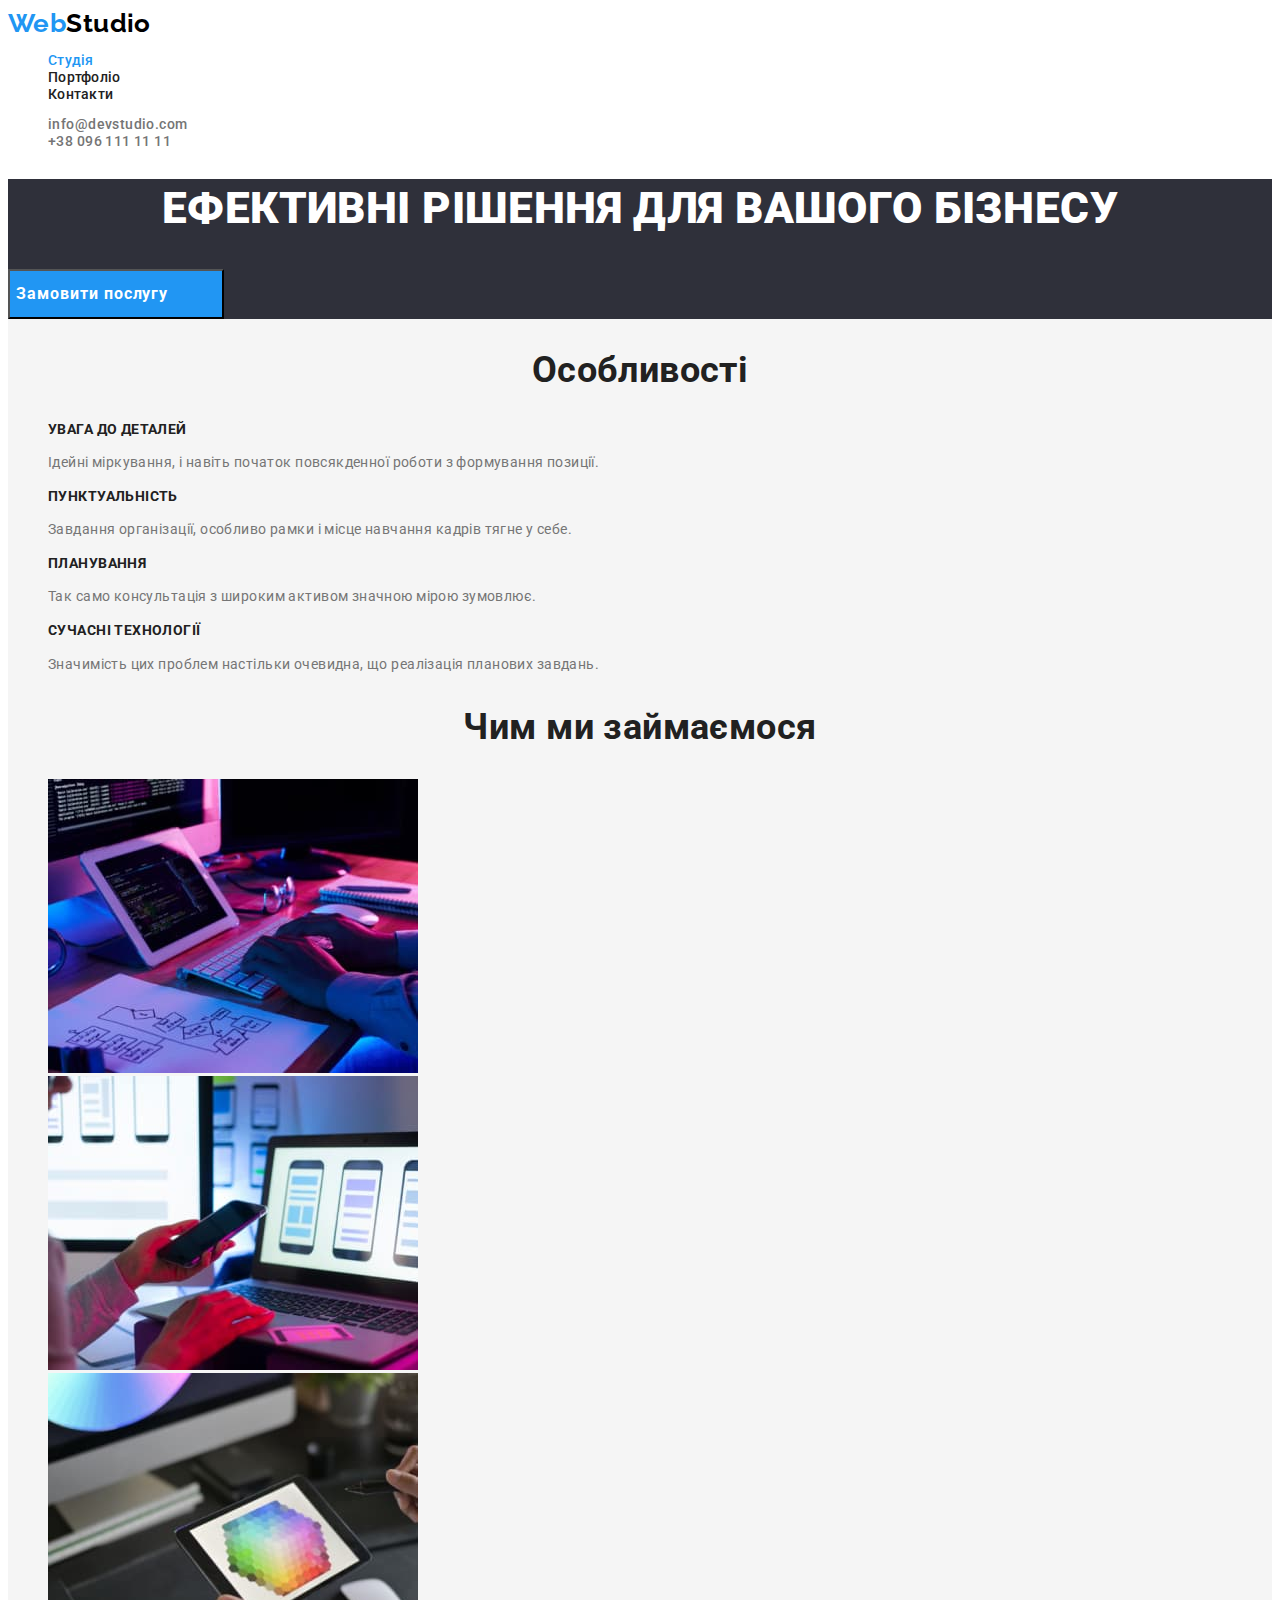
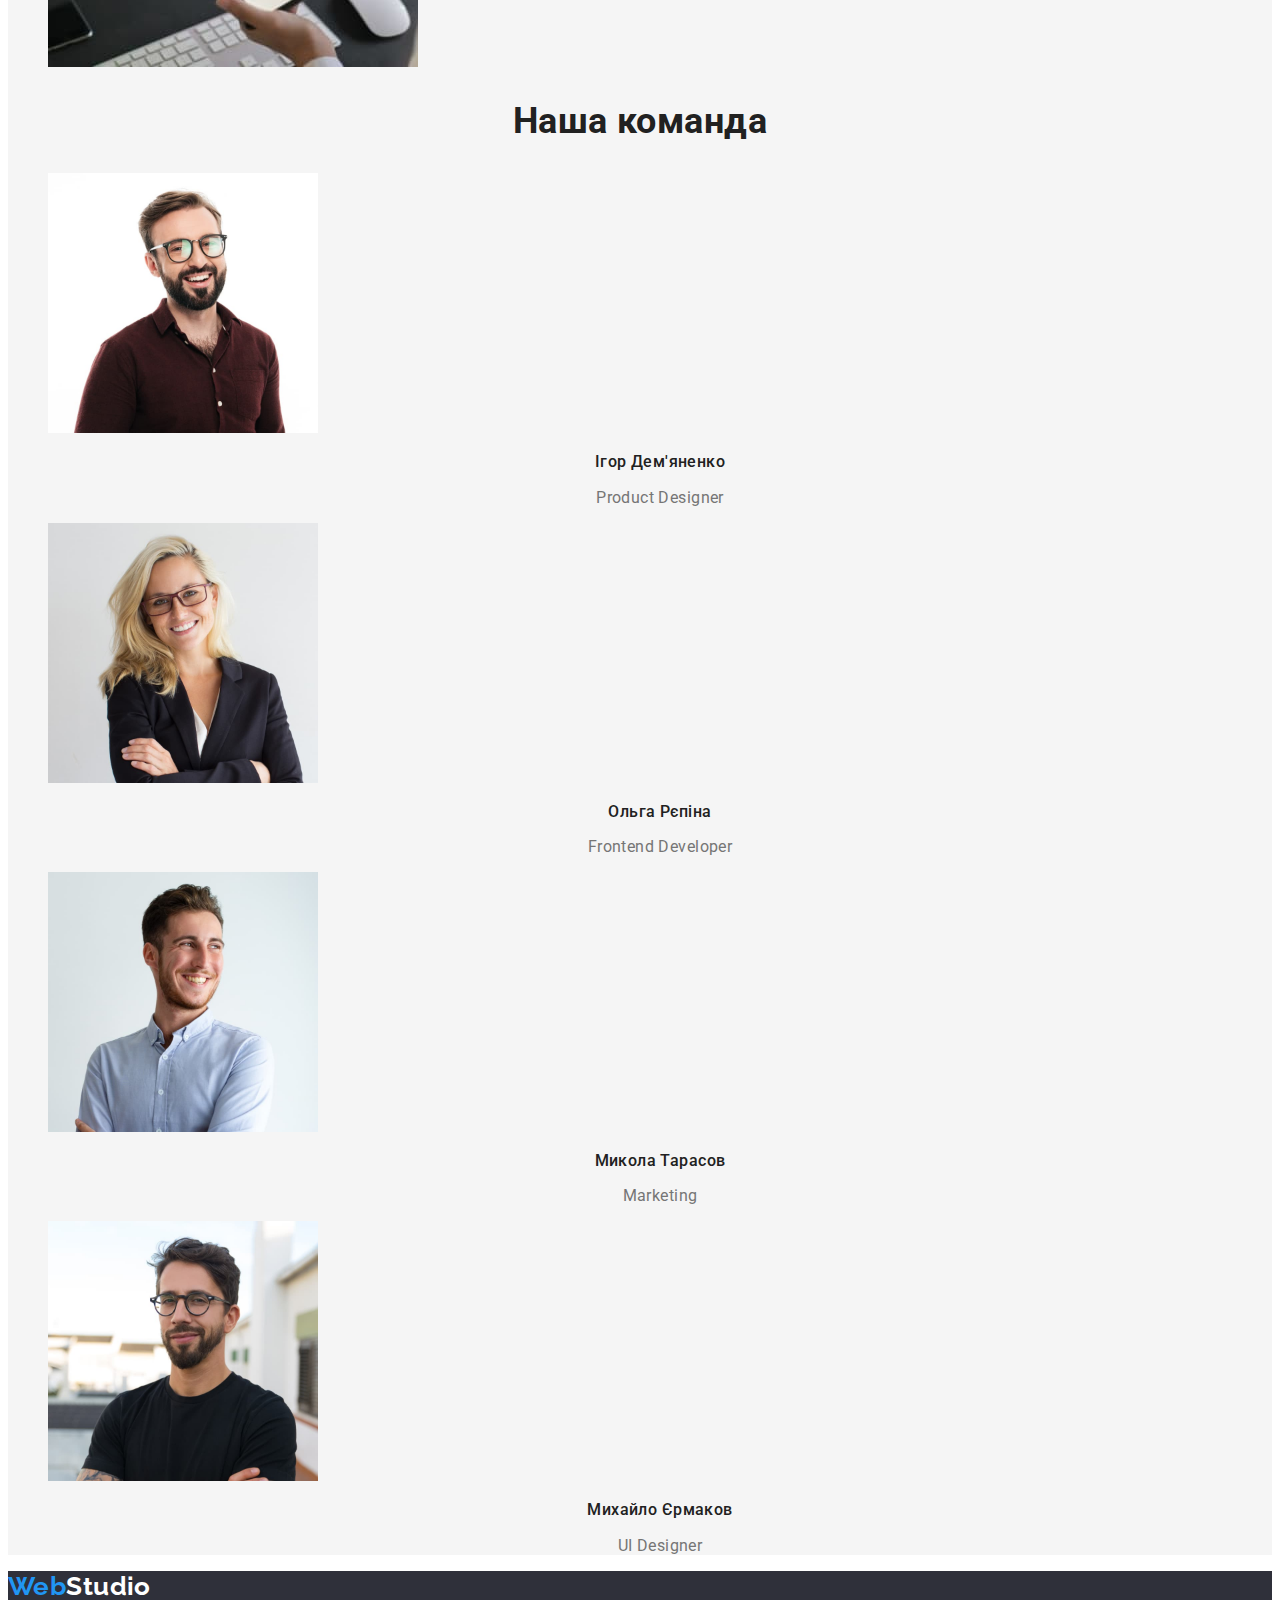
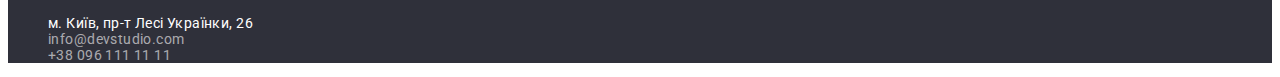
<file: index.html>
<!DOCTYPE html>
<html lang="uk">
<head>
    <meta charset="UTF-8">
    <meta http-equiv="X-UA-Compatible" content="IE=edge">
    <meta name="viewport" content="width=device-width, initial-scale=1.0">
    <title>Document</title>
    <link rel="preconnect" href="https://fonts.googleapis.com">
    <link rel="preconnect" href="https://fonts.gstatic.com" crossorigin>
    <link href="https://fonts.googleapis.com/css2?family=Raleway:wght@700&family=Roboto:wght@400;500;700;900&display=swap" rel="stylesheet">
    <link rel="stylesheet" href="./css/styles.css">
</head>
    <body>
        <!--Шапка-->
        <header>
            <nav>
                <a href="./index.html" class="logo"> <span class="logo-color">Web</span>Studio</a>
                <ul class="site-nav list">
                    <li>
                        <a href="./index.html" class="link current">
                            Студія
                        </a>
                    </li>

                    <li>
                        <a href="./portfolio.html" class="link">
                            Портфоліо
                        </a>
                    </li>

                    <li>
                        <a href="" class="link">
                            Контакти
                        </a>
                    </li>
                </ul>
            </nav>
            <ul class="site-nav info list">
                <li><a href="" class="info">info@devstudio.com</a></li>
                <li><a href="" class="info">+38 096 111 11 11</a></li>
            </ul>
        </header>
        <!--Герой-->
        <main class="hero-page">
            <section class="hero">
                <h1 class="hero-title">Ефективні рішення для вашого бізнесу</h1>
                <button class="hero-button" type="button">Замовити послугу</button>
            </section>
            <section class="section">
                <!--Особливості-->
                <h2 class="section-title">Особливості</h2>
                <!--не відображається заголовок-->
                <ul class="feature-list list">
                    <li>
                        <h3 class="title">УВАГА ДО ДЕТАЛЕЙ</h3>
                        <p class="feature-text">Ідейні міркування, і навіть початок повсякденної роботи з формування позиції.</p>
                    </li>
                    <li>
                        <h3 class="title">ПУНКТУАЛЬНІСТЬ</h3>
                        <p class="feature-text">Завдання організації, особливо рамки і місце навчання кадрів тягне у себе.</p>
                    </li>
                    <li>
                        <h3 class="title">ПЛАНУВАННЯ</h3>
                        <p class="feature-text">Так само консультація з широким активом значною мірою зумовлює.</p>
                    </li>
                    <li>
                        <h3 class="title">СУЧАСНІ ТЕХНОЛОГІЇ</h3>
                        <p class="feature-text">Значимість цих проблем настільки очевидна, що реалізація планових завдань.</p>
                    </li>
                </ul>
            </section>
            <section class="section">
                <!--Зайнятість-->
                <h2 class="section-title">Чим ми займаємося</h2>
                <ul class="list">
                    <li><img src="./images/photo/1-img.jpg" alt="Написання коду" width="370"></li>
                    <li><img src="./images/photo/2-img.jpg" alt="Розробка додатків" width="370"></li>
                    <li><img src="./images/photo/3img.jpg" alt="Дизайн" width="370"></li>
                </ul>
            </section>
            <!--Команда-->
            <section class="section">
                <h2 class="section-title">Наша команда</h2>
                <ul class="list">
                    <li>
                        <img src="./images/photo/4-img.jpg" alt="Чоловік" width="270">
                        <h3 class="title-user">Ігор Дем'яненко</h3>
                        <p class="title-name">Product Designer</p>
                    </li>
                    <li>
                        <img src="./images/photo/5-img.jpg" alt="Жінка" width="270">
                        <h3 class="title-user">Ольга Рєпіна</h3>
                        <p class="title-name">Frontend Developer</p>
                    </li>
                    <li>
                        <img src="./images/photo/6-img.jpg" alt="Чоловік" width="270">
                        <h3 class="title-user">Микола Тарасов</h3>
                        <p class="title-name">Marketing</p>
                    </li>
                    <li>
                        <img src="./images/photo/7-img.jpg" alt="Чоловік" width="270">
                        <h3 class="title-user">Михайло Єрмаков</h3>
                        <p class="title-name">UI Designer</p>
                    </li>
                </ul>
            </section>
        </main>
        <footer class="footer-block">
                <a href="#footer" class="logo-footer"> <span class="logo-color">Web</span>Studio</a>
            <address>
                <ul class="list">
                    <li> 
                        <a href="ad" class="address-footer">м. Київ, пр-т Лесі Українки, 26</a>
                    </li>
                    <li>
                        <a href="mailto:info@devstudio.com" class="info-footer">info@devstudio.com</a>
                    </li>
                    <li>
                        <a href="tel:+380961111111" class="info-footer">+38 096 111 11 11</a>
                    </li>
                </ul>
            </address>
        </footer>
    </body>
</html>
</file>
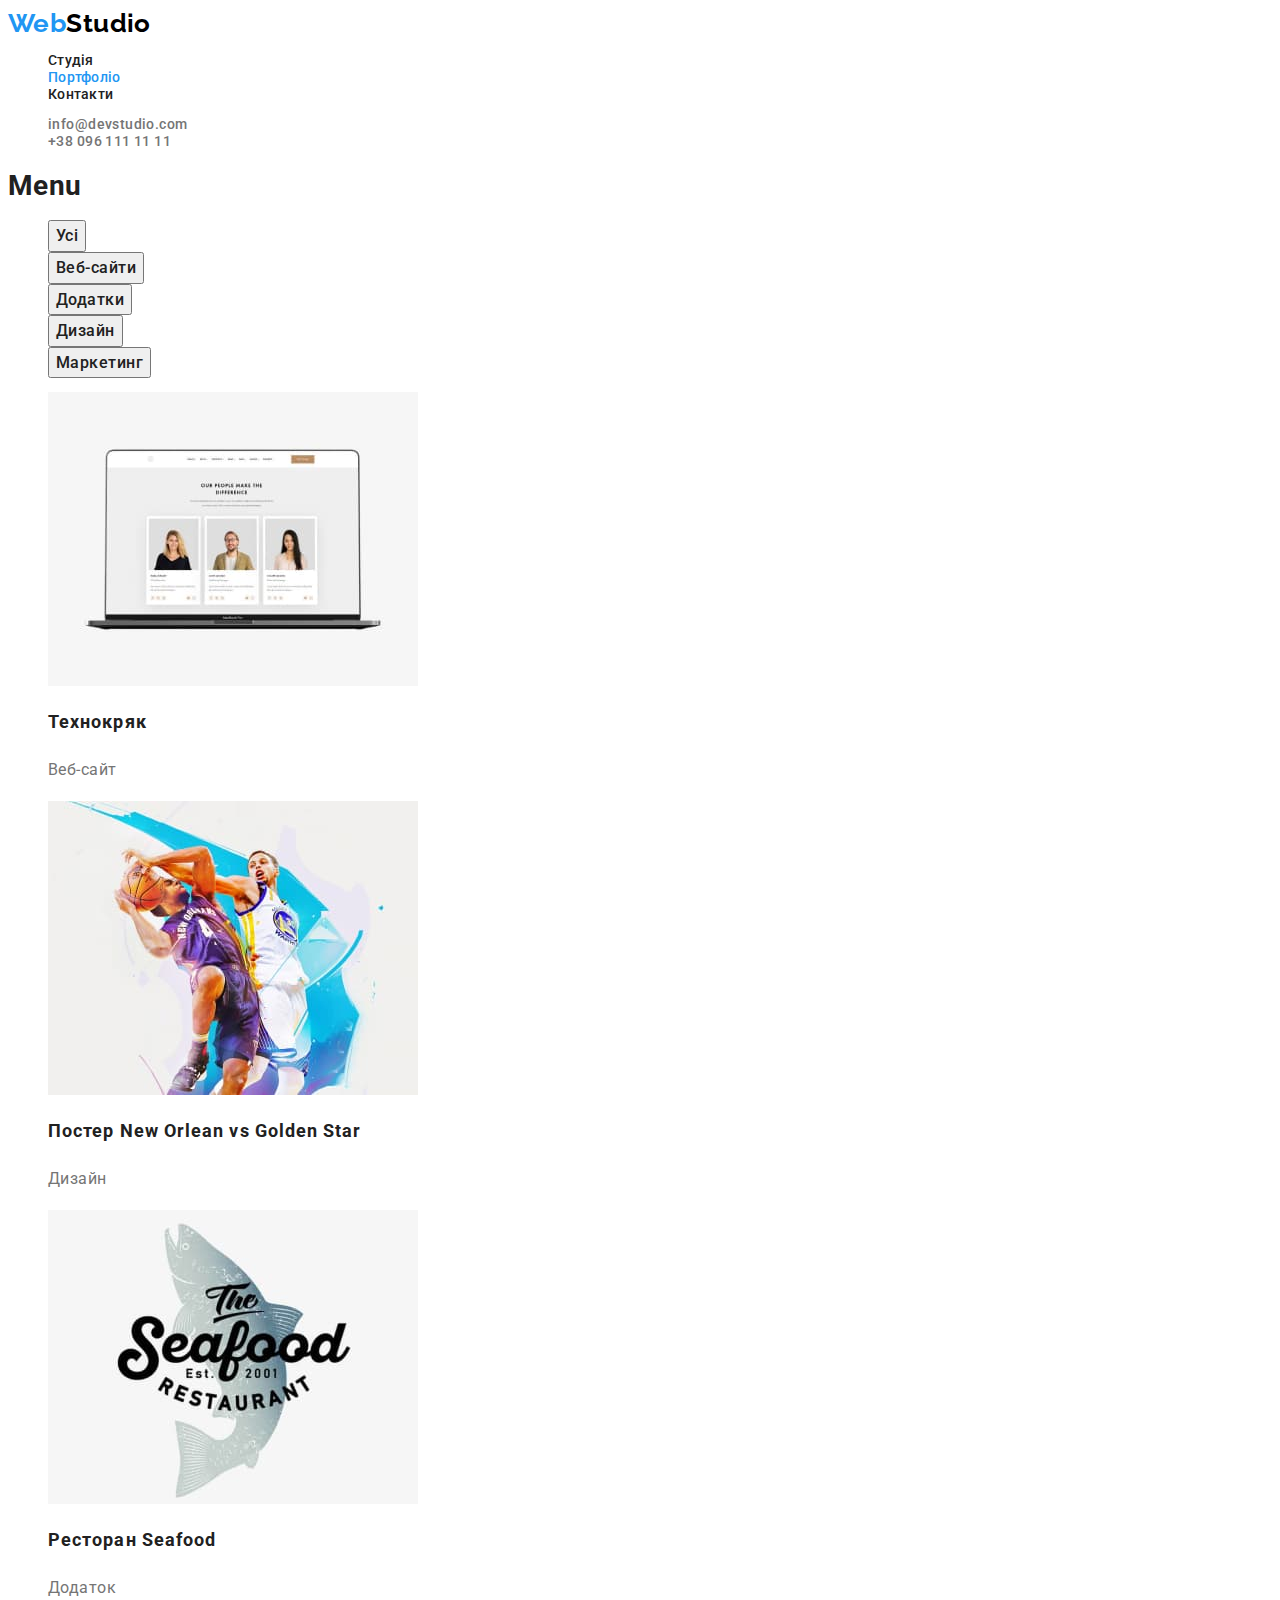
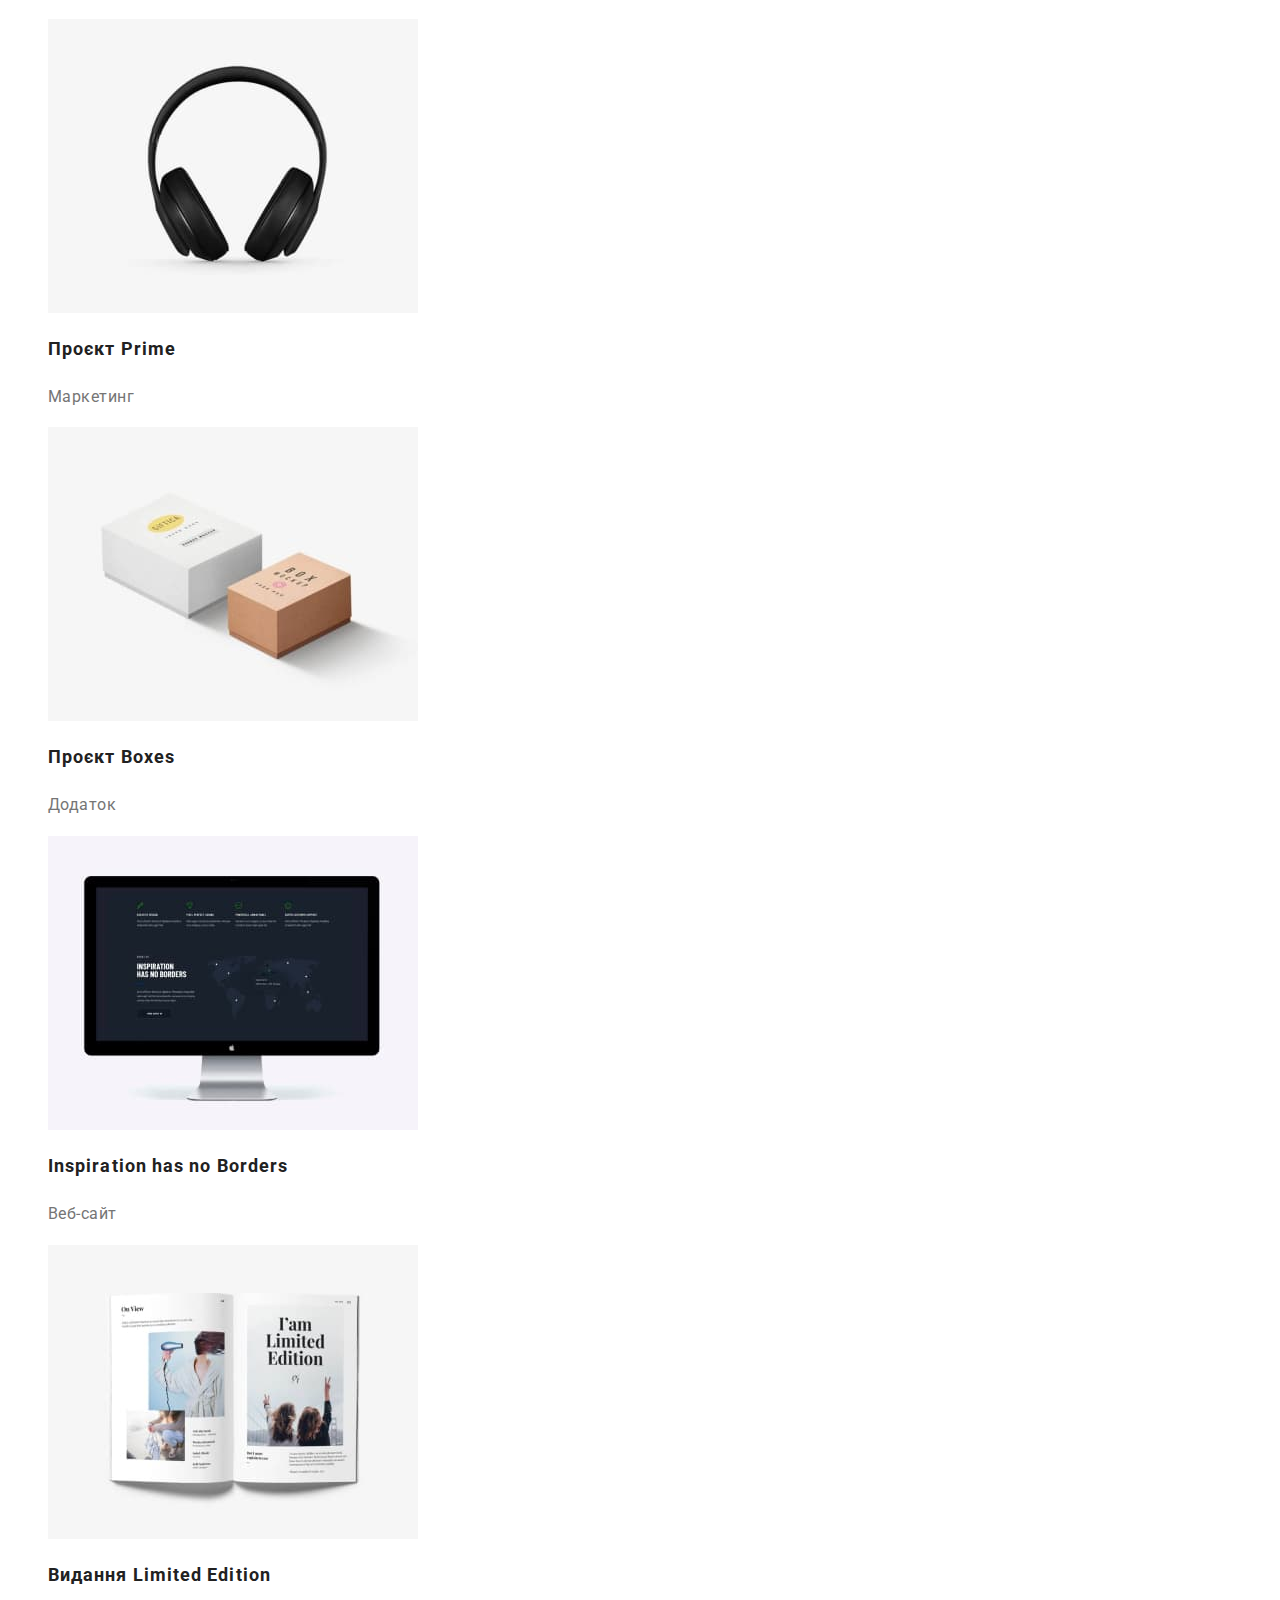
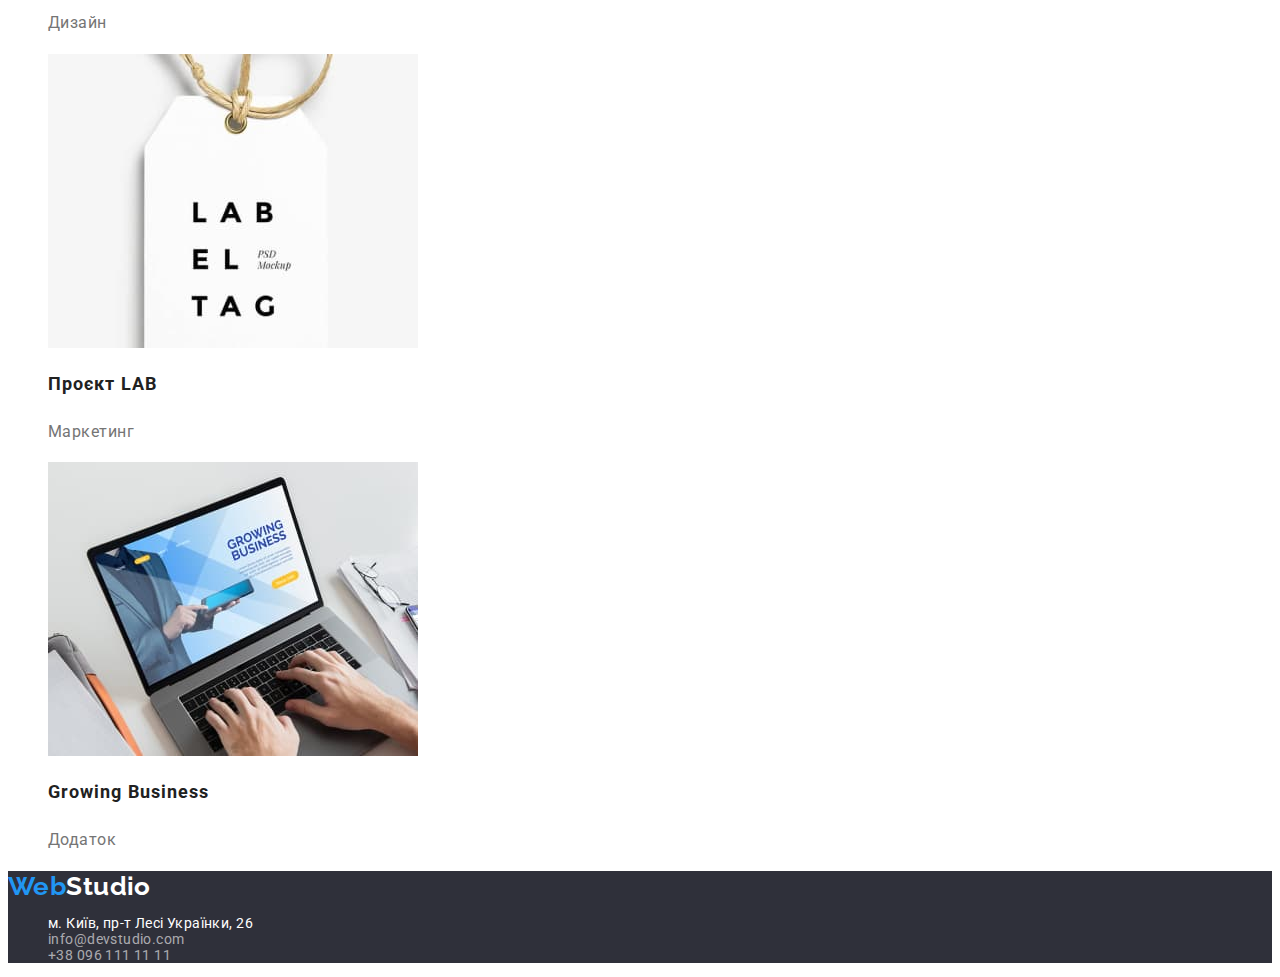
<file: portfolio.html>
<!DOCTYPE html>
<html lang="uk">
<head>
    <meta charset="UTF-8">
    <meta http-equiv="X-UA-Compatible" content="IE=edge">
    <meta name="viewport" content="width=device-width, initial-scale=1.0">
    <title>Document</title>
    <link rel="preconnect" href="https://fonts.googleapis.com">
    <link rel="preconnect" href="https://fonts.gstatic.com" crossorigin>
    <link href="https://fonts.googleapis.com/css2?family=Raleway:wght@700&family=Roboto:wght@400;500;700;900&display=swap" rel="stylesheet">
    <link rel="stylesheet" href="css/styles.css">
</head>
    <body>
        <header>
            <nav>
                <a href="./portfolio.html" class="logo"> <span class="logo-color">Web</span>Studio</a>
                <ul class="site-nav list">
                    <li><a href="./index.html" class="link">Студія</a></li>
                    <li><a href="./portfolio.html" class="link current">Портфоліо</a></li>
                    <li><a href="" class="link">Контакти</a></li>
                </ul>
            </nav>
            <ul class="site-nav info list">
                <li><a href="" class="info">info@devstudio.com</a></li>
                <li><a href="" class="info">+38 096 111 11 11</a></li>
            </ul>
        </header>
        <main class="filter-page">
            <section>
                <h1>Menu</h1>
                <ul class="filter-nav list">
                    <li><button class="filter-link" type="button">Усі</button></li>
                    <li><button class="filter-link" type="button">Веб-сайти</button></li>
                    <li><button class="filter-link" type="button">Додатки</button></li>
                    <li><button class="filter-link" type="button">Дизайн</button></li>
                    <li><button class="filter-link" type="button">Маркетинг</button></li>
                </ul>
                <ul class="list">
                    <li class="project-list">
                        <img src="./images/portfolio/01.jpg" alt="Виконавчі люди" width="370">
                        <h2 class="project-name">Технокряк</h2>
                        <p class="project-kategory">Веб-сайт</p>
                    </li>
                    <li>
                        <img src="./images/portfolio/02.jpg" alt="Гра в баскетбол" width="370">
                        <h2 class="project-name">Постер New Orlean vs Golden Star</h2>
                        <p class="project-kategory">Дизайн</p>
                    </li>
                    <li>
                        <img src="./images/portfolio/03.jpg" alt="Логотип ресторану" width="370">
                        <h2 class="project-name">Ресторан Seafood</h2>
                        <p class="project-kategory">Додаток</p>
                    </li>
                    <li>
                        <img src="./images/portfolio/04.jpg" alt="Навушники" width="370">
                        <h2 class="project-name">Проєкт Prime</h2>
                        <p class="project-kategory">Маркетинг</p>
                    </li>
                    <li>
                        <img src="./images/portfolio/05.jpg" alt="Дві коробки" width="370">
                        <h2 class="project-name">Проєкт Boxes</h2>
                        <p class="project-kategory">Додаток</p>
                    </li>
                    <li>
                        <img src="./images/portfolio/06.jpg" alt="Монітор" width="370">
                        <h2 class="project-name">Inspiration has no Borders</h2>
                        <p class="project-kategory">Веб-сайт</p>
                    </li>
                    <li>
                        <img src="./images/portfolio/07.jpg" alt="Стаття в журналі" width="370">
                        <h2 class="project-name">Видання Limited Edition</h2>
                        <p class="project-kategory">Дизайн</p>
                    </li>
                    <li>
                        <img src="./images/portfolio/08.jpg" alt="Бірка" width="370">
                        <h2 class="project-name">Проєкт LAB</h2>
                        <p class="project-kategory">Маркетинг</p>
                    </li>
                    <li>
                        <img src="./images/portfolio/09.jpg" alt="Додаток" width="370">
                        <h2 class="project-name">Growing Business</h2>
                        <p class="project-kategory">Додаток</p>
                    </li>
                </ul>
            </section>
        </main>
        <footer class="footer-block">
            <a href="#footer" class="logo-footer"> <span class="logo-color">Web</span>Studio</a>
            <address>
                <ul class="list">
                    <li>
                        <a href="ad" class="address-footer">м. Київ, пр-т Лесі Українки, 26</a>
                    </li>
                    <li>
                        <a href="mailto:info@devstudio.com" class="info-footer">info@devstudio.com</a>
                    </li>
                    <li>
                        <a href="tel:+380961111111" class="info-footer">+38 096 111 11 11</a>
                    </li>
                </ul>
            </address>
        </footer>
    </body>
</html>
</file>
<file: css/styles.css>
/* #FFFFFF white, #212121 black, #757575 grafite, #2196F3 blue */

:root {
    --black: #212121;
    --blue: #2196F3;
    --white: #FFFFFF;
    --grafite: #757575;
    --grey: #2F303A;
    --page: #F5F5F5;
    --logo: #000000;
}

body {
    color: var(--black);
    background-color: var(--white);
    font-family: Roboto, sans-serif;
    letter-spacing: 0.03em;
    font-size: 14px;
}

.hero-page {
    background-color: var(--page);
}

.logo-color {
    color: var(--blue);
}

.logo {
    color: var(--logo);
    font-weight: 700;
    font-size: 26px;
    text-decoration: none;
    font-family: Raleway, sans-serif;
}

.hero {
    background-color: var(--grey);
}

.hero-title {
    color: var(--white);
    text-align: center;
    font-weight: 900;
    font-size: 44px;
    line-height: 1.36;
    text-transform: uppercase;
}

.list {
    list-style: none;
    
}

.hero-button {
    background-color: var(--blue);
    width: 216px;
    height: 50px;
    color: var(--white);
    font-family: Roboto, sans-serif;
    letter-spacing: 0.06em;
    font-style: normal;
    font-weight: 700;
    font-size: 16px;
    line-height: 1.88; 
    display: flex;
    align-items: center;
    text-align: center;

}

.site-nav .link {
    color: var(--black);
    font-weight: 500;
    line-height: 1.2;
    text-decoration: none;
    letter-spacing: 0.02em;
}

.site-nav .link.current {
    color: var(--blue);
}

.site-nav .info {
    color: var(--grafite);
    font-weight: 500;
    font-size: 14px;
    line-height: 1.2;
    text-decoration: none;
}

.site-nav .link:hover, 
.site-nav .link:focus {
    color: var(--blue);
    list-style: none;
}

.section-title {
    color: var(--black);
    font-weight: 700;
    font-size: 36px;
    line-height: 1.2;
    text-align: center;
}

.feature-list .title {
    color: var(--black);
}

.title {
    font-size: 14px;
    line-height: 1.1;
    text-transform: uppercase;
}

.feature-text {
    color: var(--grafite);
    line-height: 1.7;
}

.title-name {
    text-align: center;
    font-size: 16px;
    line-height: 1.2;
    color: var(--grafite);
}

.title-user {
    font-weight: 500;
    font-size: 16px;
    line-height: 1.2;
    text-align: center;
    color: var(--black);
}

.footer-block {
    background-color: var(--grey);
}

.logo-footer {
    color: var(--white);
    font-weight: 700;
    font-size: 26px;
    text-decoration: none;
    font-family: Raleway, sans-serif;
}

.address-footer {
    color: var(--white);
    text-decoration: none;
    font-style: normal;
}

.info-footer {
    color: rgba(255, 255, 255, 0.6);
    font-style: normal;
    text-decoration: none;
}

.info:hover, 
.info:focus{
    color: var(--blue);
}

/* Portfolio */

.filter-page {
    background-color: var(--white);
}

.filter-link:hover, 
.filter-link:focus {
    background-color: var(--blue);
    color: var(--white);
}

.filter-link {
    font-family: Roboto, sans-serif;
    font-weight: 500;
    font-size: 16px;
    line-height: 1.6;
    text-decoration: none;
    cursor: pointer;
    color: var(--black);
    letter-spacing: 0.03em;
}

.project-name {
    font-weight: 700;
    font-size: 18px;
    line-height: 2;
    letter-spacing: 0.06em;
}

.project-kategory {
    font-size: 16px;
    line-height: 1.8;
    color: var(--grafite);
    letter-spacing: 0.03em;
}

.info-footer:hover,
.info-footer:focus{
    color: var(--blue);
}
</file>
